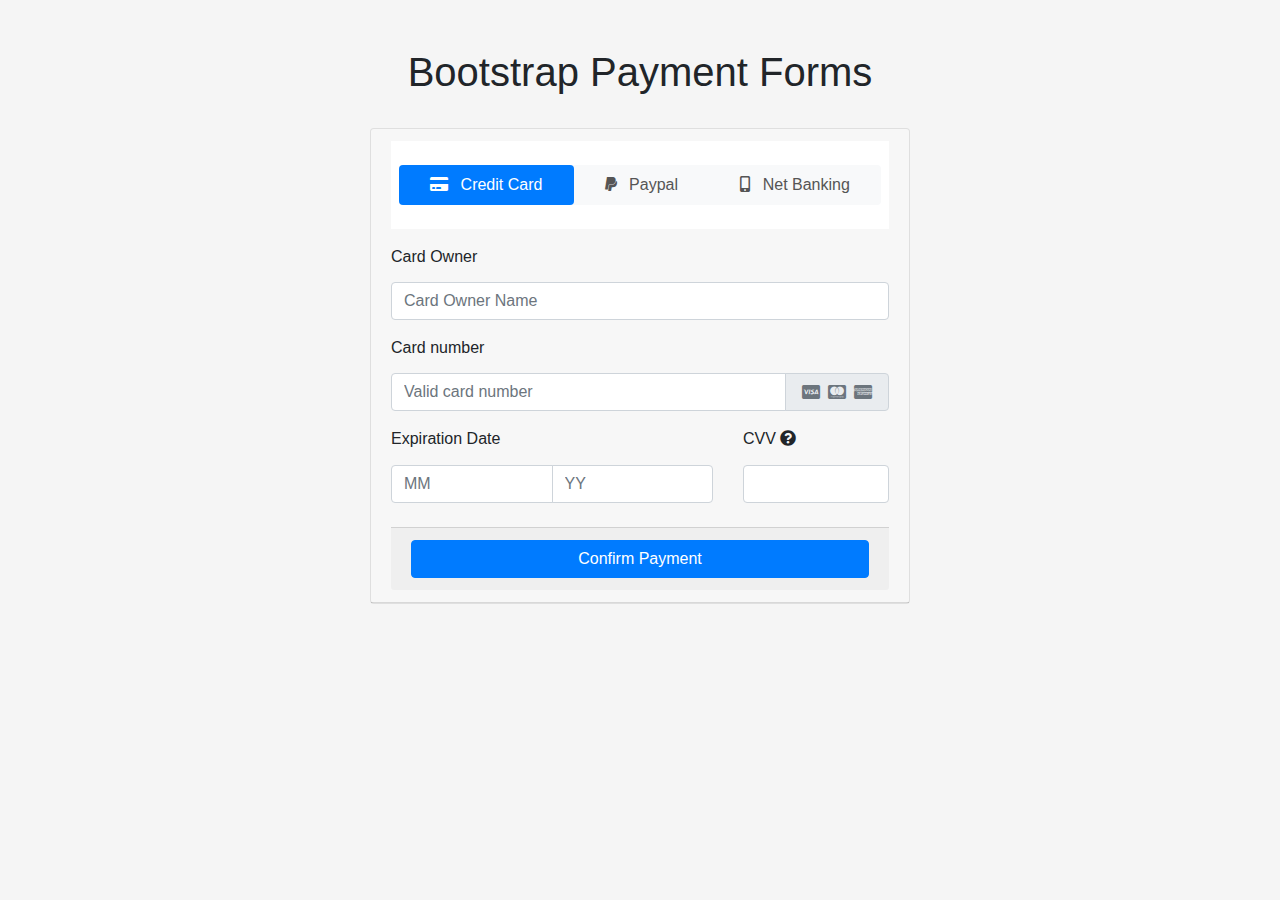
<file: SOS/SOS/paygate.html>
<!DOCTYPE html>
<html lang="en">
<head>
    <meta charset="UTF-8">
    <meta http-equiv="X-UA-Compatible" content="IE=edge">
    <meta name="viewport" content="width=device-width, initial-scale=1.0">
    <link rel="stylesheet" href="https://use.fontawesome.com/releases/v5.8.1/css/all.css"/>
    <link rel="stylesheet" href="https://maxcdn.bootstrapcdn.com/bootstrap/4.0.0/css/bootstrap.min.css"/>
    <!-- custom css file link  -->
    <link rel="stylesheet" href="css/paygate.css">

</head>
<body>

<div class="container py-5">
    <!-- For demo purpose -->
    <div class="row mb-4">
        <div class="col-lg-8 mx-auto text-center">
            <h1 class="display-6">Bootstrap Payment Forms</h1>
        </div>
    </div> <!-- End -->
    <div class="row">
        <div class="col-lg-6 mx-auto">
            <div class="card ">
                <div class="card-header">
                    <div class="bg-white shadow-sm pt-4 pl-2 pr-2 pb-2">
                        <!-- Credit card form tabs -->
                        <ul role="tablist" class="nav bg-light nav-pills rounded nav-fill mb-3">
                            <li class="nav-item"> <a data-toggle="pill" href="#credit-card" class="nav-link active "> <i class="fas fa-credit-card mr-2"></i> Credit Card </a> </li>
                            <li class="nav-item"> <a data-toggle="pill" href="#paypal" class="nav-link "> <i class="fab fa-paypal mr-2"></i> Paypal </a> </li>
                            <li class="nav-item"> <a data-toggle="pill" href="#net-banking" class="nav-link "> <i class="fas fa-mobile-alt mr-2"></i> Net Banking </a> </li>
                        </ul>
                    </div> <!-- End -->
                    <!-- Credit card form content -->
                    <div class="tab-content">
                        <!-- credit card info-->
                        <div id="credit-card" class="tab-pane fade show active pt-3">
                            <form role="form" onsubmit="event.preventDefault()">
                                <div class="form-group"> <label for="username">
                                        <h6>Card Owner</h6>
                                    </label> <input type="text" name="username" placeholder="Card Owner Name" required class="form-control "> </div>
                                <div class="form-group"> <label for="cardNumber">
                                        <h6>Card number</h6>
                                    </label>
                                    <div class="input-group"> <input type="text" name="cardNumber" placeholder="Valid card number" class="form-control " required>
                                        <div class="input-group-append"> <span class="input-group-text text-muted"> <i class="fab fa-cc-visa mx-1"></i> <i class="fab fa-cc-mastercard mx-1"></i> <i class="fab fa-cc-amex mx-1"></i> </span> </div>
                                    </div>
                                </div>
                                <div class="row">
                                    <div class="col-sm-8">
                                        <div class="form-group"> <label><span class="hidden-xs">
                                                    <h6>Expiration Date</h6>
                                                </span></label>
                                            <div class="input-group"> <input type="number" placeholder="MM" name="" class="form-control" required> <input type="number" placeholder="YY" name="" class="form-control" required> </div>
                                        </div>
                                    </div>
                                    <div class="col-sm-4">
                                        <div class="form-group mb-4"> <label data-toggle="tooltip" title="Three digit CV code on the back of your card">
                                                <h6>CVV <i class="fa fa-question-circle d-inline"></i></h6>
                                            </label> <input type="text" required class="form-control"> </div>
                                    </div>
                                </div>
                                <div class="card-footer"> <button type="button" class="subscribe btn btn-primary btn-block shadow-sm"> Confirm Payment </button>
                            </form>
                        </div>
                    </div> <!-- End -->
                    <!-- Paypal info -->
                    <div id="paypal" class="tab-pane fade pt-3">
                        <h6 class="pb-2">Select your paypal account type</h6>
                        <div class="form-group "> <label class="radio-inline"> <input type="radio" name="optradio" checked> Domestic </label> <label class="radio-inline"> <input type="radio" name="optradio" class="ml-5">International </label></div>
                        <p> <button type="button" class="btn btn-primary "><i class="fab fa-paypal mr-2"></i> Log into my Paypal</button> </p>
                        <p class="text-muted"> Note: After clicking on the button, you will be directed to a secure gateway for payment. After completing the payment process, you will be redirected back to the website to view details of your order. </p>
                    </div> <!-- End -->
                    <!-- bank transfer info -->
                    <div id="net-banking" class="tab-pane fade pt-3">
                        <div class="form-group "> <label for="Select Your Bank">
                                <h6>Select your Bank</h6>
                            </label> <select class="form-control" id="ccmonth">
                                <option value="" selected disabled>--Please select your Bank--</option>
                                <option>Bank 1</option>
                                <option>Bank 2</option>
                                <option>Bank 3</option>
                                <option>Bank 4</option>
                                <option>Bank 5</option>
                                <option>Bank 6</option>
                                <option>Bank 7</option>
                                <option>Bank 8</option>
                                <option>Bank 9</option>
                                <option>Bank 10</option>
                            </select> </div>
                        <div class="form-group">
                            <p> <button type="button" class="btn btn-primary "><i class="fas fa-mobile-alt mr-2"></i> Proceed Payment</button> </p>
                        </div>
                        <p class="text-muted">Note: After clicking on the button, you will be directed to a secure gateway for payment. After completing the payment process, you will be redirected back to the website to view details of your order. </p>
                    </div> <!-- End -->
                    <!-- End -->
                </div>
            </div>
        </div>
    </div>    
    
    <script src="js/$(document)_paygate.js"></script>
    <script src="https://stackpath.bootstrapcdn.com/bootstrap/4.0.0/js/bootstrap.bundle.min.js"></script>
    <script src="https://cdnjs.cloudflare.com/ajax/libs/jquery/3.2.1/jquery.min.js"></script>
</body>
</html>
</file>
<file: SOS/SOS/css/paygate.css>
body{background: #f5f5f5}.rounded{border-radius: 1rem}.nav-pills .nav-link{color: #555}.nav-pills .nav-link.active{color: white}input[type="radio"]{margin-right: 5px}.bold{font-weight:bold}
</file>
